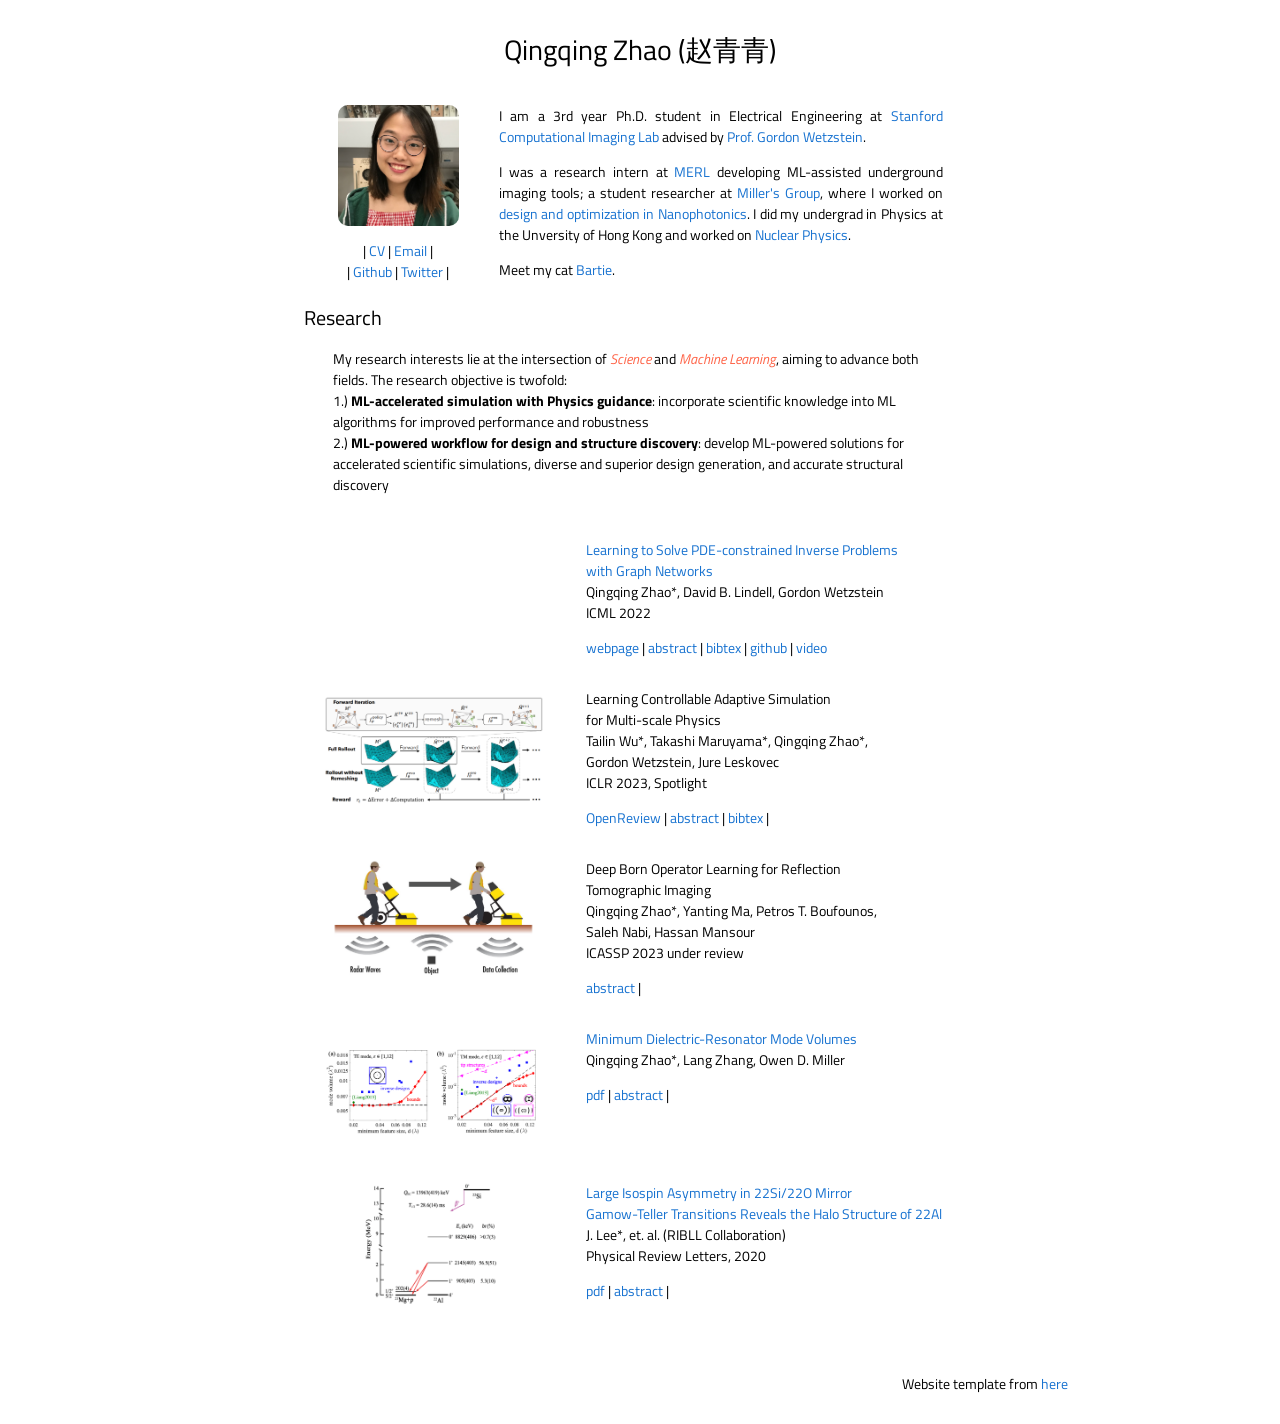
<file: qq.html>
<!DOCTYPE HTML PUBLIC "-//W3C//DTD HTML 4.01 Transitional//EN">
<html>

<head>
  <meta name="generator" content="HTML Tidy for Linux/x86 (vers 11 February 2007), see www.w3.org">
  <style type="text/css">
  /* Design Credits: Jon Barron and Deepak Pathak and Abhishek Kar and Saurabh Gupta*/
  a {
  color: #1772d0;
  text-decoration:none;
  }
  a:focus, a:hover {
  color: #f09228;
  text-decoration:none;
  }
  body,td,th {
    font-family: 'Avenir',Titillium Web,Lato,Verdana, Helvetica, Avenir, sans-serif;
    font-style: normal;
    font-size: 14px;
    font-weight: 400
  }
  heading {
    font-family: 'Avenir',Titillium Web,Lato,Verdana, Helvetica, Avenir, sans-serif;
    font-style: normal;
    font-size: 14px;
    font-weight: 400
  }
  hr
  {
    border: 0;
    height: 0.5px;
    background-image: linear-gradient(to right, rgba(0, 0, 0, 0.6), rgba(0, 0, 0, 0.75), rgba(0, 0, 0, 0.6));
  }
  strong {
    font-family: 'Avenir',Titillium Web,Lato,Verdana, Helvetica, Avenir, sans-serif;
    font-style: normal;
    font-size: 14px;
    font-weight: 400 
  }
  strongred {
    font-family: 'Avenir',Titillium Web,Lato,Verdana, Helvetica, Avenir, sans-serif;
    font-style: normal;
    color: 'red' ;
    font-size: 15px
  }
  sectionheading {
    font-family: 'Avenir',Titillium Web,Lato,Verdana, Helvetica, Avenir, sans-serif;
    font-style: normal;
    font-size: 20px;
    font-weight: 400
  }
  pageheading {
    font-family: 'Avenir',Titillium Web,Lato,Verdana, Verdana, Avenir, sans-serif;
    font-style: normal;
    font-size: 28px;
    font-weight: 400
  }
  .ImageBorder
  {
      border-width: 1px;
      border-color: Black;
  }
  </style>
  <link rel="shortcut icon" href="images/fav_icon.jpg">
  <script type="text/javascript" src="js/hidebib.js"></script>
  <title>Qingqing Zhao</title>
  <meta name="Qingqing Zhao's Homepage" http-equiv="Content-Type" content="Qingqing Zhao's Homepage">
  <link href='https://fonts.googleapis.com/css?family=Titillium+Web:400,600,400italic,600italic,300,300italic' rel='stylesheet' type='text/css'>
  <!-- Start : Google Analytics Code -->
  <script>
    (function(i,s,o,g,r,a,m){i['GoogleAnalyticsObject']=r;i[r]=i[r]||function(){
    (i[r].q=i[r].q||[]).push(arguments)},i[r].l=1*new Date();a=s.createElement(o),
    m=s.getElementsByTagName(o)[0];a.async=1;a.src=g;m.parentNode.insertBefore(a,m)
    })(window,document,'script','https://www.google-analytics.com/analytics.js','ga');
    ga('create', 'UA-XXXXX-Y', 'auto');
    ga('send', 'pageview');
    </script>
  <!-- End : Google Analytics Code -->
  <!-- Scramble Script by Jeff Donahue -->
  <script src="js/scramble.js"></script>
</head>
 
<body>
<table width="900" border="0" align="center" border="0" cellspacing="0" cellpadding="20">
  <tr><td>

<table width="75%" align="center" border="0" cellspacing="0" cellpadding="20">
  <p align="center">
    <pageheading>Qingqing Zhao (赵青青)</pageheading><br>
  </p>

  <tr>
    <td width="25%" valign="top"><a href="images/Qingqing.jpg"><img src="images/Qingqing.jpg" width="100%" style="border-radius:10px"></a>
    <p align=center>
    | <a href="data/Qingqing_CV_2023.pdf">CV</a> |
    <a href="mailto:cyanzhao@stanford.edu">Email</a> |
    <br/>
    | <a href="https://github.com/cyanzhao42">Github</a> | 
    <a href="https://twitter.com/zqq26306417">Twitter</a> | 
    <!-- <a href="https://www.linkedin.com/in/qingqing-zhao-58944b150/">LinkedIn</a> | -->
    </p>
    </td>
    <td width="75%" valign="top" align="justify">
    <p>
      I am a 3rd year Ph.D. student in Electrical Engineering at <a href="https://www.computationalimaging.org/">Stanford Computational Imaging Lab</a> advised by <a href="http://web.stanford.edu/~gordonwz/" >Prof. Gordon Wetzstein</a>.
    <p>
       I was a research intern at <a href="https://www.merl.com/">MERL</a> developing ML-assisted underground imaging tools; a student researcher at <a href="https://millergroup.yale.edu/">Miller's Group</a>, where I worked on <a href="https://millergroup.yale.edu/research">design and optimization in Nanophotonics</a>.  I did my undergrad in Physics at the Unversity of Hong Kong and worked on <a href="https://www.physics.hku.hk/~nuclear/">Nuclear Physics</a>.
    </p>
    </p>
    Meet my cat <a href="https://www.instagram.com/bartie_foodie/">Bartie</a>.
    </td>
  </tr>
</table>
<table width="80%" align="center" border="0" cellspacing="0" cellpadding="0">
  <tr><td><sectionheading>&nbsp;&nbsp;Research</sectionheading></td></tr>
</table>
<table width="75%" align="center" border="0" cellspacing="0" cellpadding="15">
  <td>
  My research interests lie at the intersection of <i style="color:tomato;">Science</i> and <i style="color:tomato;">Machine Learning</i>, aiming to advance both fields. The research objective is twofold: <br> 
  1.) <b>ML-accelerated simulation with Physics guidance</b>:  incorporate scientific knowledge into ML algorithms for improved performance and robustness <br>
  2.) <b>ML-powered workflow for design and structure discovery</b>:  develop ML-powered solutions for accelerated scientific simulations, diverse and superior design generation, and accurate structural discovery
</td>
</table>

<hr width="80%">


<table width="90%" align="center" border="0" cellspacing="0" cellpadding="10">
  <!-- <tr><td><sectionheading>&nbsp;&nbsp;Publications</sectionheading></td></tr> -->
</table>
<table width="80%" align="center" border="0" cellspacing="0" cellpadding="15">

  <tr>
    <td width="40%" valign="top" align="center"><a href="https://cyanzhao42.github.io/LearnInverseProblem">
      <video playsinline autoplay loop muted src="images/inv_gnn.mov" alt="sym" width="90%" style="padding-top:0px;padding-bottom:0px;border-radius:15px;"></video>
    </a></td>
    <td width="60%" valign="top">
      <p><a href="https://cyanzhao42.github.io/LearnInverseProblem" id="GNNINV22">
      <heading>Learning to Solve PDE-constrained Inverse Problems<br>with Graph Networks</heading></a><br>
      Qingqing Zhao*, David B. Lindell, Gordon Wetzstein<br>
      ICML 2022
      </p>

      <div class="paper" id="gnninv22">
      <a href="https://cyanzhao42.github.io/LearnInverseProblem">webpage</a> |
      <!-- <a href="https://arxiv.org/pdf/2112.02094.pdf">pdf</a> | -->
      <a href="javascript:toggleblock('gnninv22_abs')">abstract</a> |
      <a shape="rect" href="javascript:togglebib('gnninv22')" class="togglebib">bibtex</a> |
      <a href="https://github.com/computational-imaging/GraphPDE">github</a> |
      <a href="https://youtu.be/ov0jxa4xHGU">video</a>

      <p align="justify"> <i id="gnninv22_abs">Learned graph neural networks (GNNs) have recently been established as fast and accurate alternatives for principled solvers in simulating the dynamics of physical systems. In many application domains across science and engineering, however, we are not only interested in a forward simulation but also in solving inverse problems with constraints defined by a partial differential equation (PDE). Here we explore GNNs to solve such PDE-constrained inverse problems. Given a sparse set of measurements, we are interested in recovering the initial condition or parameters of the PDE. We demonstrate that GNNs combined with autodecoder-style priors are well-suited for these tasks, achieving more accurate estimates of initial conditions or physical parameters than other learned approaches when applied to the wave equation or Navier-Stokes equations. We also demonstrate computational speedups of up to 90x using GNNs compared to principled solvers.</i></p>

<pre xml:space="preserve">
@inproceedings{qzhao2022graphpde,
    title={Learning to Solve PDE-constrained 
      Inverse Problems 
      with Graph Networks},
    author={Qingqing Zhao and David B. Lindell 
      and Gordon Wetzstein}
    journal={ICML},
    year={2022}
}
</pre>
      </div>
    </td>
  </tr>

  <tr>
    <td width="40%" valign="top" align="center"><a href="https://openreview.net/forum?id=PhktEpJHU3">
      <!-- <a href="https://cyanzhao42.github.io/LearnInverseProblem"> -->
    <img src="images/rlgnn.png" alt="sym" width="90%" style="padding-top:0px;padding-bottom:0px;border-radius:15px;">
    </a></td>
    <td width="60%" valign="top">
      <!-- <p><a href="https://cyanzhao42.github.io/LearnInverseProblem" id="rlgnn22"> -->
      <heading>Learning Controllable Adaptive Simulation<br>for Multi-scale Physics</heading></a><br>
      Tailin Wu*, Takashi Maruyama*, Qingqing Zhao*,<br> Gordon Wetzstein, Jure Leskovec<br>
      ICLR 2023, Spotlight
      </p>

      <div class="paper" id="rlgnn22">
      <a href="https://openreview.net/forum?id=PhktEpJHU3">OpenReview</a> |
      <!-- <a href="https://arxiv.org/pdf/2112.02094.pdf">pdf</a> | -->
      <a href="javascript:toggleblock('rlgnn22_abs')">abstract</a> |
      <a shape="rect" href="javascript:togglebib('rlgnn22')" class="togglebib">bibtex</a> |
      <!-- <a href="https://github.com/computational-imaging/GraphPDE">github</a> | -->
      <!-- <a href="https://youtu.be/ov0jxa4xHGU">video</a> -->

      <p align="justify"> <i id="rlgnn22_abs">Simulating the time evolution of physical systems is pivotal in many scientific and engineering problems. An open challenge in simulating such systems is their multi-scale dynamics: a small fraction of the system is extremely dynamic, and requires very fine-grained resolution, while a majority of the system is changing slowly and can be modeled by coarser spatial scales. Typical learning-based surrogate models use a uniform spatial scale, which needs to resolve to the finest required scale and can waste a huge compute to achieve required accuracy. In this work, we introduce Learning controllable Adaptive simulation for Multi-scale Physics (LAMP) as the first full deep learning-based surrogate model that jointly learns the evolution model and optimizes appropriate spatial resolutions that devote more compute to the highly dynamic regions. LAMP consists of a Graph Neural Network (GNN) for learning the forward evolution, and a GNN-based actor-critic for learning the policy of spatial refinement and coarsening. We introduce learning techniques that optimizes LAMP with weighted sum of error and computational cost as objective, which allows LAMP to adapt to varying relative importance of error vs. computation tradeoff at inference time. We test our method in a 1D benchmark of nonlinear PDEs and a challenging 2D mesh-based simulation. We demonstrate that our LAMP outperforms state-of-the-art deep learning surrogate models with up to 60.5\% error reduction, and is able to adaptively trade-off computation to improve long-term prediction error.</i></p>

<pre xml:space="preserve">
@inproceedings{Tailingraphpde,
    title={Learning Controllable Adaptive Simulation 
      for Multi-scale Physics},
    author={Tailin Wu, Takashi Maruyama, 
      Qingqing Zhao, Gordon Wetzstein, 
      Jure Leskovec}
    journal={ICLR},
    year={2023}
}
</pre>
      </div>
    </td>
  </tr>

  
  <tr>
    <td width="30%" valign="top" align="center">
      <!-- <a href="https://cyanzhao42.github.io/LearnInverseProblem"> -->
    <img src="images/gpr.png" alt="sym" width="90%" style="padding-top:0px;padding-bottom:0px;border-radius:15px;">
    </a></td>
    <td width="60%" valign="top">
      <!-- <p><a href="https://cyanzhao42.github.io/LearnInverseProblem" id="gpr"> -->
      <heading>Deep Born Operator Learning for Reflection <br>Tomographic Imaging</heading></a><br>
      Qingqing Zhao*, Yanting Ma, Petros T. Boufounos,<br> Saleh Nabi, Hassan Mansour<br>
      ICASSP 2023 under review
      </p>

      <div class="paper" id="GPR">
      <!-- <a href="https://cyanzhao42.github.io/LearnInverseProblem">webpage</a> | -->
      <!-- <a href="https://arxiv.org/pdf/2112.02094.pdf">pdf</a> | -->
      <a href="javascript:toggleblock('GPR_abs')">abstract</a> |
      <!-- <a shape="rect" href="javascript:togglebib('GPR')" class="togglebib">bibtex</a> | -->
      <!-- <a href="https://github.com/computational-imaging/GraphPDE">github</a> | -->
      <!-- <a href="https://youtu.be/ov0jxa4xHGU">video</a> -->

      <p align="justify"> <i id="GPR_abs">Recent developments in wave-based sensor technologies, such as ground penetrating radar (GPR), provide new opportunities for accurate imaging of underground scenes. Given measurements of the scattered electromagnetic wavefield, the goal is to estimate the spatial distribution of the permittivity of the underground scenes. However, such problems are highly ill-posed, difficult to formulate, and computationally expensive. In this paper, we propose a physics-inspired machine learning-based method to learn the wave-matter interaction under the GPR setting. The learned forward model is combined with a learned signal prior to recover the permittivity distribution of the unknown underground scenes. We test our approach on a dataset of 400 permittivity maps with a three-layer background, which is challenging to solve using existing methods. We demonstrate via numerical simulation that our method achieves a 50% improvement in mean squared error over the benchmark machine learning-based solvers for reconstructing layered underground scenes.</i></p>

<pre xml:space="preserve">
@inproceedings{BornGPR,
    title={Deep Born Operator Learning for Reflection Tomographic Imaging},
    author={Qingqing Zhao*, Yanting Ma, Petros T. Boufounos,
        Saleh Nabi, Hassan Mansour}
    journal={under_review},
    year={2022}
}
</pre>
      </div>
    </td>
  </tr>


  

 
  <tr>
    <td width="40%" valign="top" align="center">
    <img src="images/modev.png" alt="sym" width="90%" style="padding-top:0px;padding-bottom:0px;border-radius:15px;">
    </a></td>
    <td width="60%" valign="top">
      <p><a href="https://arxiv.org/abs/2008.13241 id="MODEV">
      <heading>Minimum Dielectric-Resonator Mode Volumes</heading></a><br>
      Qingqing Zhao*, Lang Zhang, Owen D. Miller<br>
      </p>

      <div class="paper" id="modev">
      <a href="https://arxiv.org/abs/2008.13241">pdf</a> |
      <a href="javascript:toggleblock('modev_abs')">abstract</a> |
      <!-- <a shape="rect" href="javascript:togglebib('modev')" class="togglebib">bibtex</a> | -->

      <p align="justify"> <i id="modev_abs">We show that global lower bounds to the mode volume of a dielectric resonator can be computed via Lagrangian duality. State-of-the-art designs rely on sharp tips, but such structures appear to be highly sub-optimal at nanometer-scale feature sizes, and we demonstrate that computational inverse design offers orders-of-magnitude possible improvements. Our bound can be applied for geometries that are simultaneously resonant at multiple frequencies, for high-efficiency nonlinear-optics applications, and we identify the unavoidable penalties that must accompany such multiresonant structures.</i></p>

<pre xml:space="preserve">
@misc{qzhaomodev,
    url = {https://arxiv.org/abs/2008.13241},
    author = {Qingqing Zhao and Lang Zhang and Owen D. Miller},
    title = {Minimum Dielectric-Resonator Mode Volumes},
    publisher = {arXiv},
    year = {2020},
}
</pre>
      </div>
    </td>
  </tr>

 <tr>
  <td width="40%" valign="top" align="center">
  <img src="images/nuclear.png" alt="sym" width="90%" style="padding-top:0px;padding-bottom:0px;border-radius:15px;">
  </a></td>
  <td width="60%" valign="top">
    <p><a href="https://arxiv.org/abs/2008.13241 id="MODEV">
    <heading>Large Isospin Asymmetry in 22Si/22O Mirror <br>Gamow-Teller Transitions 
      Reveals the Halo Structure of 22Al</heading></a><br>
    J. Lee*, et. al. (RIBLL Collaboration)<br>
    Physical Review Letters, 2020
    </p>

    <div class="paper" id="modev">
    <a href="https://journals.aps.org/prl/abstract/10.1103/PhysRevLett.125.192503">pdf</a> |
    <a href="javascript:toggleblock('nuclear_abs')">abstract</a> |
    <!-- <a shape="rect" href="javascript:togglebib('modev')" class="togglebib">bibtex</a> | -->

    <p align="justify"> <i id="nuclear_abs">β-delayed one-proton emissions of 22Si, the lightest nucleus with an isospin projection Tz ¼ −3, are studied with a silicon array surrounded by high-purity germanium detectors. Properties of β-decay branches and the reduced transition probabilities for the transitions to the low-lying states of 22Al are determined. Compared to the mirror β decay of 22O, the largest value of mirror asymmetry in low-lying states by far, with δ ¼ 209ð96Þ, is found in the transition to the first 1þ excited state. Shell-model calculation with isospin-nonconserving forces, including the T ¼ 1, J ¼ 2, 3 interaction related to the s1=2 orbit that introduces explicitly the isospin-symmetry breaking force and describes the loosely bound nature of the wave functions of the s1=2 orbit, can reproduce the observed data well and consistently explain the observation that a large δ value occurs for the first but not for the second 1þ excited state of 22Al. Our results, while supporting the proton-halo structure in 22Al, might provide another means to identify halo nuclei.</i></p>

      </div>
    </td>
  </tr>
</table>

<hr/>

<table width="100%" align="center" border="0" cellspacing="0" cellpadding="2">
  <tr><td><br><p align="right">
  Website template from <a href="http://www.cs.berkeley.edu/~barron/">here</a>
  </font></p></td></tr>
</table>

</td></tr>
</table>
<script xml:space="preserve" language="JavaScript">
hideallbibs();
</script>
<script xml:space="preserve" language="JavaScript">
hideblock('gnninv22_abs');
</script>
<script xml:space="preserve" language="JavaScript">
  hideblock('GPR_abs');
</script>
<script xml:space="preserve" language="JavaScript">
  hideblock('rlgnn22_abs');
</script>
<script xml:space="preserve" language="JavaScript">
hideblock('modev_abs');
</script>
<script xml:space="preserve" language="JavaScript">
hideblock('nuclear_abs');
</script>
</body>

</html>
</file>
